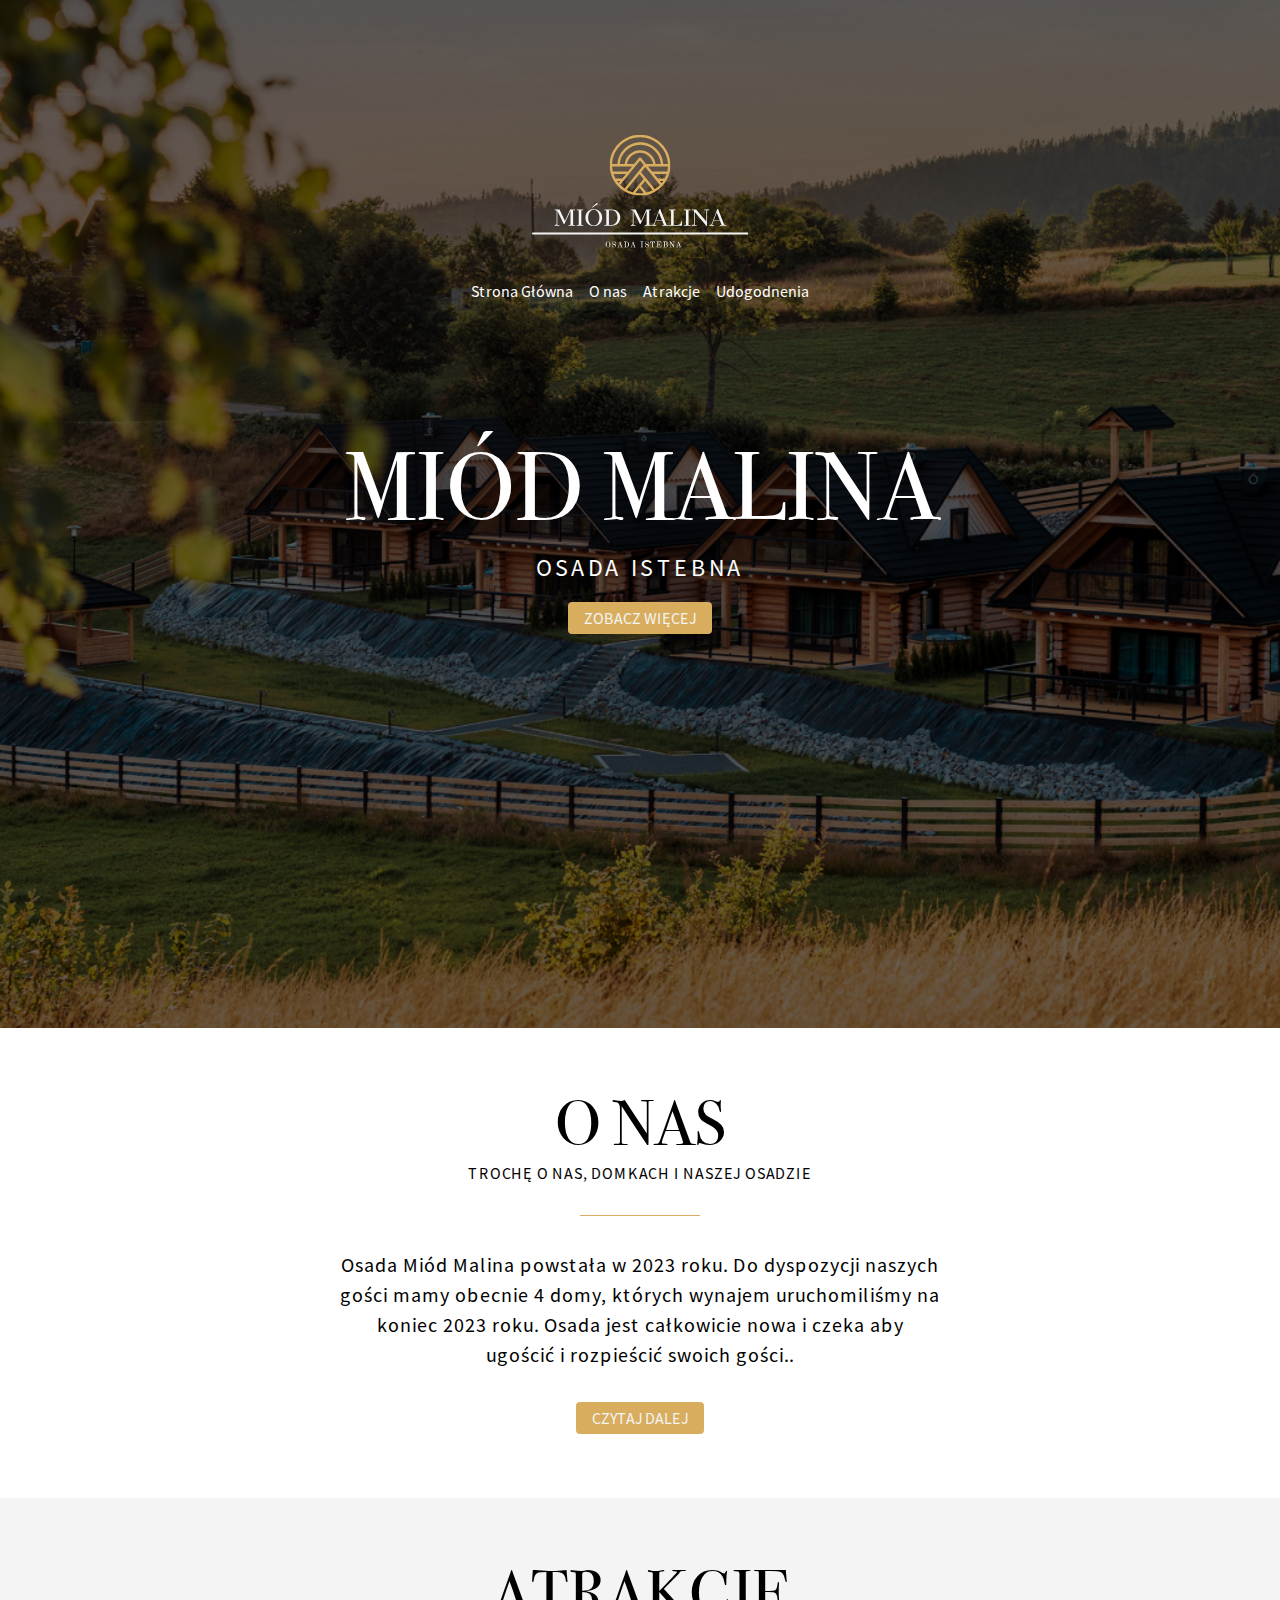
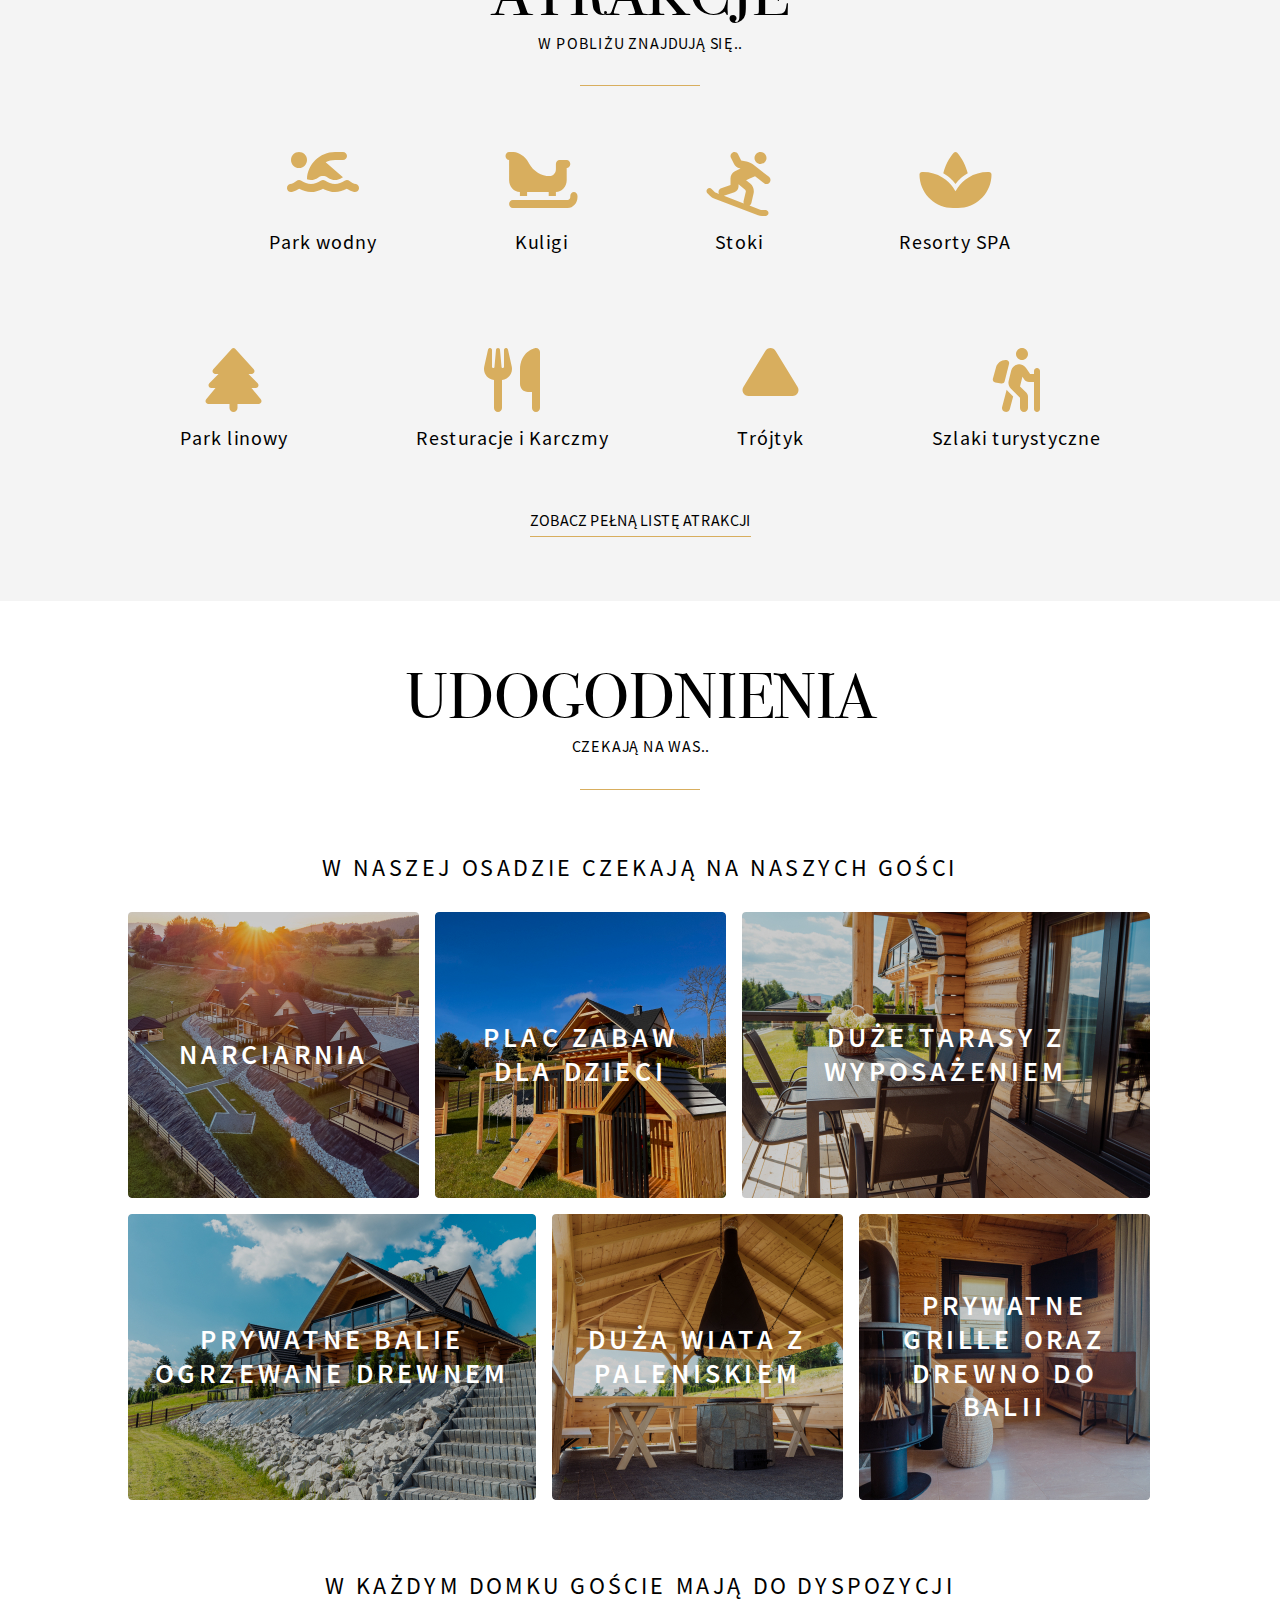
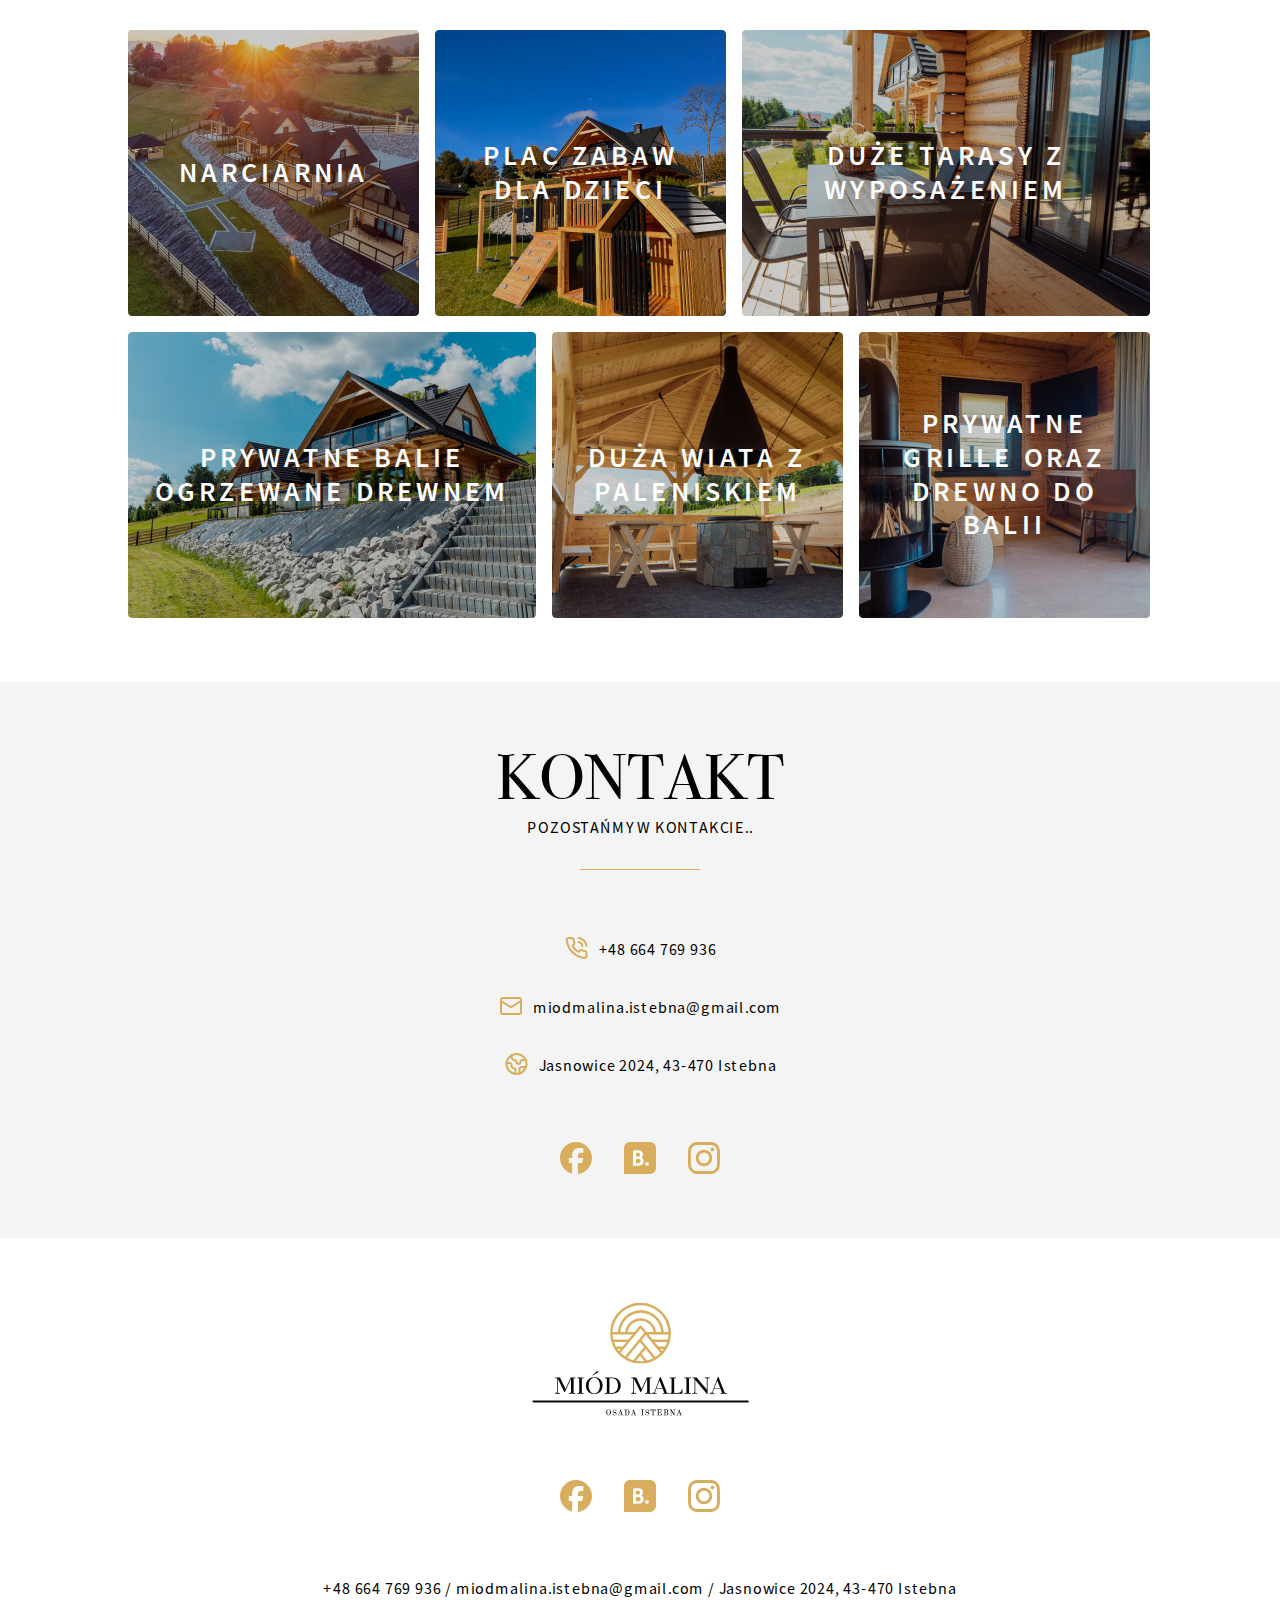
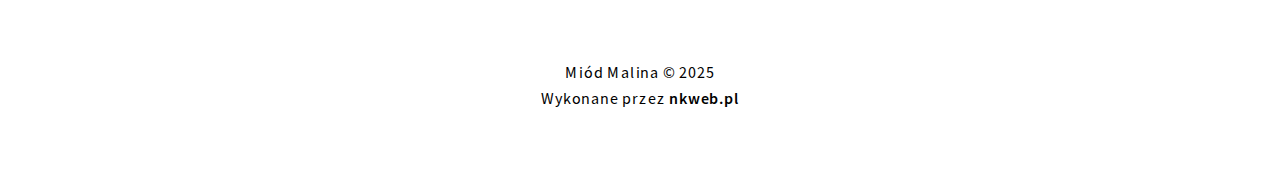
<file: holiday-resort/index.html>
<!DOCTYPE html>
<html lang="en">

<head>
	<meta charset="UTF-8">
	<meta name="viewport" content="width=device-width, initial-scale=1.0">
	<link rel="stylesheet" href="css/style.css">
	<title>MIÓD MALINA</title>
	<!-- favicon -->
	<link rel="apple-touch-icon" sizes="180x180" href="favicon/apple-touch-icon.png">
	<link rel="icon" type="image/png" sizes="32x32" href="favicon/favicon-32x32.png">
	<link rel="icon" type="image/png" sizes="16x16" href="favicon/favicon-16x16.png">
	<link rel="manifest" href="favicon/site.webmanifest">
</head>

<body>
	<div class="wrapper">
		<main class="page">
			<section class="page__hero hero">
				<div class="hero__container">
					<div class="hero__header">
						<img class="hero__logo" src="img/logo.svg" alt="Image">
						<nav class="hero__menu menu">
							<ul class="menu__list">
								<li class="menu__item">
									<a href="#" class="menu__link">Strona Główna</a>
								</li>
								<li class="menu__item">
									<a href="#" class="menu__link">O nas</a>
								</li>
								<li class="menu__item">
									<a href="#" class="menu__link">Atrakcje</a>
								</li>
								<li class="menu__item">
									<a href="#" class="menu__link">Udogodnenia</a>
								</li>
							</ul>
						</nav>
					</div>
					<div class="hero__content">
						<h1 class="hero__title">MIÓD MALINA</h1>
						<div class="hero__label">OSADA ISTEBNA
						</div>
						<a href="#" class="hero__button button">ZOBACZ WIĘCEJ</a>
					</div>
				</div>
				<img src="img/hero/main.jpg" class="hero__image" alt="Image">
			</section>
			<section class="page__about about">
				<div class="about__container">
					<div class="about__header header-block">
						<h2 class="header-block__title">O NAS</h2>
						<div class="header-block__text">
							<p>TROCHĘ O NAS, DOMKACH I NASZEJ OSADZIE</p>
						</div>
					</div>
					<div class="about__content">
						<div class="about__text">
							<p>
								Osada Miód Malina powstała w 2023 roku. Do dyspozycji naszych gości mamy obecnie 4 domy, których
								wynajem uruchomiliśmy
								na koniec 2023 roku. Osada jest całkowicie nowa i czeka aby ugościć i rozpieścić swoich gości..
							</p>
						</div>
						<a href="#" class="about__button button">
							CZYTAJ DALEJ
						</a>
					</div>
				</div>
			</section>
			<section class="page__activities activities">
				<div class="activities__container">
					<div class="activities__header header-block">
						<h2 class="header-block__title">ATRAKCJE</h2>
						<div class="header-block__text">
							<p>W POBLIŻU ZNAJDUJĄ SIĘ..</p>
						</div>
					</div>
					<div class="activities__items">
						<div class="activities__item item-activities">
							<div class="item-activities__image">
								<img src="img/activities/01.svg" class="item-activities__icon" alt="Image">
							</div>
							<div class="item-activities__label">
								Park wodny
							</div>
						</div>
						<div class="activities__item item-activities">
							<div class="item-activities__image">
								<img src="img/activities/02.svg" class="item-activities__icon" alt="Image">
							</div>
							<div class="item-activities__label">
								Kuligi
							</div>
						</div>
						<div class="activities__item item-activities">
							<div class="item-activities__image">
								<img src="img/activities/03.svg" class="item-activities__icon" alt="Image">
							</div>
							<div class="item-activities__label">
								Stoki
							</div>
						</div>
						<div class="activities__item item-activities">
							<div class="item-activities__image">
								<img src="img/activities/04.svg" class="item-activities__icon" alt="Image">
							</div>
							<div class="item-activities__label">
								Resorty SPA
							</div>
						</div>
						<div class="activities__item item-activities">
							<div class="item-activities__image">
								<img src="img/activities/05.svg" class="item-activities__icon" alt="Image">
							</div>
							<div class="item-activities__label">
								Park linowy
							</div>
						</div>
						<div class="activities__item item-activities">
							<div class="item-activities__image">
								<img src="img/activities/06.svg" class="item-activities__icon" alt="Image">
							</div>
							<div class="item-activities__label">
								Resturacje i Karczmy
							</div>
						</div>
						<div class="activities__item item-activities">
							<div class="item-activities__image">
								<img src="img/activities/07.svg" class="item-activities__icon" alt="Image">
							</div>
							<div class="item-activities__label">
								Trójtyk
							</div>
						</div>
						<div class="activities__item item-activities">
							<div class="item-activities__image">
								<img src="img/activities/08.svg" class="item-activities__icon" alt="Image">
							</div>
							<div class="item-activities__label">
								Szlaki turystyczne
							</div>
						</div>
					</div>
					<a href="#" class="activities__link">ZOBACZ PEŁNĄ LISTĘ ATRAKCJI</a>
				</div>
			</section>
			<section class="page__amenities amenities">
				<div class="amenities__container">
					<div class="amenities__header header-block">
						<h2 class="header-block__title">UDOGODNIENIA</h2>
						<div class="header-block__text">
							<p>CZEKAJĄ NA WAS..</p>
						</div>
					</div>
					<div class="amenities__sections">
						<div class="amenities__section section-amenities">
							<h3 class="section-amenities__title">W NASZEJ OSADZIE CZEKAJĄ NA NASZYCH GOŚCI</h3>
							<div class="section-amenities__items">
								<article class="section-amenities__item">
									<a href="#" class="section-amenities__link">
										<h4 class="section-amenities__label">
											NARCIARNIA
										</h4>
										<img src="img/amenities/01.jpg" class="section-amenities__image" alt="Image">
									</a>
								</article>
								<article class="section-amenities__item">
									<a href="#" class="section-amenities__link">
										<h4 class="section-amenities__label">
											PLAC ZABAW DLA DZIECI
										</h4>
										<img src="img/amenities/02.jpg" class="section-amenities__image" alt="Image">
									</a>
								</article>
								<article class="section-amenities__item">
									<a href="#" class="section-amenities__link">
										<h4 class="section-amenities__label">
											DUŻE TARASY Z WYPOSAŻENIEM
										</h4>
										<img src="img/amenities/03.jpg" class="section-amenities__image" alt="Image">
									</a>
								</article>
								<article class="section-amenities__item">
									<a href="#" class="section-amenities__link">
										<h4 class="section-amenities__label">
											PRYWATNE BALIE OGRZEWANE DREWNEM
										</h4>
										<img src="img/amenities/04.jpg" class="section-amenities__image" alt="Image">
									</a>
								</article>
								<article class="section-amenities__item">
									<a href="#" class="section-amenities__link">
										<h4 class="section-amenities__label">
											DUŻA WIATA Z PALENISKIEM
										</h4>
										<img src="img/amenities/05.jpg" class="section-amenities__image" alt="Image">
									</a>
								</article>
								<article class="section-amenities__item">
									<a href="#" class="section-amenities__link">
										<h4 class="section-amenities__label">
											PRYWATNE GRILLE ORAZ DREWNO DO BALII
										</h4>
										<img src="img/amenities/06.jpg" class="section-amenities__image" alt="Image">
									</a>
								</article>
							</div>
						</div>
						<div class="amenities__section section-amenities">
							<h3 class="section-amenities__title">W KAŻDYM DOMKU GOŚCIE MAJĄ DO DYSPOZYCJI</h3>
							<div class="section-amenities__items">
								<article class="section-amenities__item">
									<a href="#" class="section-amenities__link">
										<h4 class="section-amenities__label">
											NARCIARNIA
										</h4>
										<img src="img/amenities/01.jpg" class="section-amenities__image" alt="Image">
									</a>
								</article>
								<article class="section-amenities__item">
									<a href="#" class="section-amenities__link">
										<h4 class="section-amenities__label">
											PLAC ZABAW DLA DZIECI
										</h4>
										<img src="img/amenities/02.jpg" class="section-amenities__image" alt="Image">
									</a>
								</article>
								<article class="section-amenities__item">
									<a href="#" class="section-amenities__link">
										<h4 class="section-amenities__label">
											DUŻE TARASY Z WYPOSAŻENIEM
										</h4>
										<img src="img/amenities/03.jpg" class="section-amenities__image" alt="Image">
									</a>
								</article>
								<article class="section-amenities__item">
									<a href="#" class="section-amenities__link">
										<h4 class="section-amenities__label">
											PRYWATNE BALIE OGRZEWANE DREWNEM
										</h4>
										<img src="img/amenities/04.jpg" class="section-amenities__image" alt="Image">
									</a>
								</article>
								<article class="section-amenities__item">
									<a href="#" class="section-amenities__link">
										<h4 class="section-amenities__label">
											DUŻA WIATA Z PALENISKIEM
										</h4>
										<img src="img/amenities/05.jpg" class="section-amenities__image" alt="Image">
									</a>
								</article>
								<article class="section-amenities__item">
									<a href="#" class="section-amenities__link">
										<h4 class="section-amenities__label">
											PRYWATNE GRILLE ORAZ DREWNO DO BALII
										</h4>
										<img src="img/amenities/06.jpg" class="section-amenities__image" alt="Image">
									</a>
								</article>
							</div>
						</div>
					</div>
				</div>
			</section>
			<section class="page__contacts contacts">
				<div class="contacts__container">
					<div class="contacts__header header-block">
						<h2 class="header-block__title">KONTAKT</h2>
						<div class="header-block__text">
							<p>POZOSTAŃMY W KONTAKCIE..</p>
						</div>
					</div>
					<ul class="contacts__items">
						<li class="contacts__item">
							<a href="tel:+48664769936" class="contacts__link contacts__link--phone">+48 664 769 936</a>
						</li>
						<li class="contacts__item">
							<a href="mailto:miodmalina.istebna@gmail.com"
								class="contacts__link contacts__link--mail">miodmalina.istebna@gmail.com</a>
						</li>
						<li class="contacts__item">
							<a href="#" target="_blank" class="contacts__link contacts__link--map">Jasnowice 2024, 43-470
								Istebna</a>
						</li>
					</ul>
					<div class="contacts__social social">
						<a href="#" target="_blank" class="social__item">
							<img src="img/social/01.svg" alt="Image">
						</a>
						<a href="#" target="_blank" class="social__item">
							<img src="img/social/02.svg" alt="Image">
						</a>
						<a href="#" target="_blank" class="social__item">
							<img src="img/social/03.svg" alt="Image">
						</a>
					</div>
				</div>
			</section>
		</main>
		<footer class="footer">
			<div class="footer__container">
				<img src="img/footer-logo.svg" class="footer__logo" alt="Image">
				<div class="footer__social social">
					<a href="#" target="_blank" class="social__item">
						<img src="img/social/01.svg" alt="Image">
					</a>
					<a href="#" target="_blank" class="social__item">
						<img src="img/social/02.svg" alt="Image">
					</a>
					<a href="#" target="_blank" class="social__item">
						<img src="img/social/03.svg" alt="Image">
					</a>
				</div>
				<div class="footer__text">
					<a href="tel:+48664769936">+48 664 769 936</a> /
					<a href="mailto:miodmalina.istebna@gmail.com">miodmalina.istebna@gmail.com</a> /
					<a href="#" target="_blank">Jasnowice 2024, 43-470 Istebna</a>
				</div>
				<div class="footer__copy">
					<p>Miód Malina © 2025</p>
					<p>Wykonane przez <a href="#" target="_blank">nkweb.pl</a> </p>
				</div>
			</div>
		</footer>
	</div>
</body>

</html>
</file>
<file: holiday-resort/css/style.css>
@import url("fonts.css");
@import url("null.css");

/* ----------------- */
body {
	font-family: "Source Sans Pro", sans-serif;
}

[class*="__container"] {
	max-width: 1054px;
	/* 1054 = 1024 + 15*2*/
	padding-inline: 15px;
	margin: 0 auto;
}

/*  ------------  */

.page {}

[class*="page__"], .footer {
	padding-block: 64px;
}

@media (max-width:767.98px) {
	[class*="page__"],
		.footer {
		padding-block: 32px;
	}
}

/* Components */

.button {
	border-radius: 4px;
	background-color: #d8ae5e;
	color: #f4f4f4;
	text-transform: uppercase;
	padding: 8px 16px;
	transition: background-color 0.3s;
}

@media (any-hover:hover) {
	.button:hover {
		background-color: #9a7c43;
	}
}


.header-block {
	text-align: center;
}

.header-block::after {
	content: "";
	width: 120px;
	height: 1px;
	background-color: #d8ae5e;
	margin-top: 32px;
}

.header-block__title {
	font-family: "Bodoni 72", serif;
	text-transform: uppercase;
	font-size: 64px;
}

.header-block__title:not(:last-child) {
	margin-bottom: 8px;
}

.header-block__text {
	letter-spacing: 0.8px;
	line-height: 1.2;
	text-transform: uppercase;
}

.header-block__text p:not(:last-child) {
	margin-bottom: 5px;
}

@media (max-width:767.98px) {
	.header-block__title {
		font-size: 46px;
	}

	.header-block::after {
		margin-top: 16px;
	}

	.header-block__text {
		font-size: 14px;
	}
}

@media (max-width:479.98px) {
	.header-block__title {
		font-size: 32px;
	}
}

/* ---------------- */

.wrapper {
	min-height: 100%;

	display: flex; /* притискаємо до низу footer */
	flex-direction: column; /* притискаємо до низу footer */
}

.wrapper > main {
	flex-grow: 1; /* притискаємо до низу footer */
}

.hero {
	position: relative;
	color: #ffffff;
}

.hero::before {
	content: "";
	position: absolute;
	width: 100%;
	height: 100%;
	top: 0;
	left: 0;
	background-color: #000000;
	z-index: 2;
	opacity: 0.6;
}

.hero__container {
	position: relative;
	z-index: 3;
	min-height: 100svh;

	display: flex;
	flex-direction: column;
	align-items: center;
	row-gap: 15.533981svh;
	/* 128/824 */

	padding-block: 7.76699svh;
	/* 64/824 */
}

.hero__header {
	text-align: center;
	display: flex;
	flex-direction: column;
	align-items: center;
	row-gap: 3.883495svh;
	/* 32/824 */
}

.hero__logo {}

/* .hero__logo:not(:last-child) {
margin-bottom: 32px;
} */

.hero__menu {}

.menu {}

.menu__list {
	display: flex;

	/* ОБОВ'ЯЗКОВО */
	flex-wrap: wrap;
	justify-content: center;

	column-gap: 16px;
	row-gap: 10px;
}

.menu__item {}

.menu__link {}

@media (any-hover:hover) {
	.menu__link:hover {
		text-decoration: underline;
	}
}


.hero__content {
	text-align: center;
	display: flex;
	flex-direction: column;
	align-items: center;
	row-gap: 2.427184svh;
	/* 20/824 */
}

.hero__title {
	text-transform: uppercase;
	font-family: "Bodoni 72", serif;
	/* шрифт з засічками */
	font-size: 96px;
}

.hero__label {
	letter-spacing: 3.6px;
	font-size: 24px;
	text-transform: uppercase;
}

.hero__button {}

.hero__image {
	position: absolute;
	width: 100%;
	height: 100%;
	left: 0;
	top: 0;
	object-fit: cover;
}

@media (max-width: 767.98px) {
	.hero__title {
		font-size: 66px;
	}

	.menu__link {
		font-size: 20px;
	}
}

/* -----.about ----------- */

.about {}

.about__container {}

.about__header {
	margin-bottom: 32px;
}

.about__content {
	max-width: 600px;
	margin: 0 auto;
	text-align: center;
}

.about__text {
	letter-spacing: 1px;
	line-height: 1.5;
	font-size: 20px;
}

.about__text:not(:last-child) {
	margin-bottom: 32px;
}

.about__text p:not(:last-child) {
	margin-bottom: 10px;
}

.about__button {}

@media (max-width:767.98px) {
	.about__text {
		font-size: 16px;
	}

	.about__text:not(:last-child) {
		margin-bottom: 16px;
	}

	.about__header {
		margin-bottom: 16px;
	}

}

/*  -----------------------  */


.activities {
	background-color: #f4f4f4;
}

.activities__container {
	display: flex;
	flex-direction: column;
	gap: 64px;
	align-items: center;
}

.activities__header {}

.activities__items {
	max-width: 930px;
	margin: 0 auto;
	align-self: stretch;
	display: flex;
	flex-wrap: wrap;
	justify-content: center;
	column-gap: 128px;
	row-gap: 96px;
}

.activities__item {
	text-align: center;
	flex: 0 1 auto;
	display: flex;
	flex-direction: column;
	justify-content: space-between;
}

.item-activities {}

.item-activities__image {
	flex-grow: 1;
}

.item-activities__icon {
	max-width: 100%;
}

.item-activities__image:not(:last-child) {
	margin-bottom: 16px;
}

.item-activities__label {
	letter-spacing: 1px;
	font-size: 20px;
}

.activities__link {
	padding-bottom: 8px;
	border-bottom: 1px solid #d8ae5e;
	transition: all 0.3s;
}

@media (any-hover:hover) {
	.activities__link:hover {
		border-bottom: 1px solid #000000;
	}
}

@media (max-width:991.98px) {
	.activities__items {
		row-gap: 50px;
		column-gap: 80px;
	}

	.activities__container {
		gap: 44px;
	}
}

@media (max-width:767.98px) {
	.activities__items {
		row-gap: 30px;
		column-gap: 50px;
	}

	.activities__container {
		gap: 32px;
	}
}

@media (max-width:430px) {
	.activities__items {
		justify-content: flex-start;
		row-gap: 25px;
		column-gap: 20px;
	}

	.activities__item {
		flex-direction: row;
		text-align: left;
		align-items: center;
		justify-content: flex-start;
		column-gap: 20px;
		flex: 1 1 100%;
	}

	.item-activities__image {
		flex: 0 0 60px;
	}

	.item-activities__image:not(:last-child) {
		margin-bottom: 0px;
	}
}

/* --------------------------------- */

.amenities {}

.amenities__container {}

.amenities__header {}

.amenities__header:not(:last-child) {
	margin-bottom: 64px;
}

.amenities__sections {}


.amenities__section {}

.amenities__section:not(:last-child) {
	margin-bottom: 74px;
}

.section-amenities {}

.section-amenities__title {
	text-align: center;
	text-transform: uppercase;
	letter-spacing: 3.6px;
	font-size: 24px;
}

.section-amenities__title:not(:last-child) {
	margin-bottom: 32px;
}

.section-amenities__items {
	display: flex;
	flex-wrap: wrap;
	gap: 16px;
}

.section-amenities__item {
	border-radius: 4px;
	overflow: hidden;

	flex-basis: 291px;
}

@media (any-hover: hover) {
	.section-amenities__item:hover .section-amenities__image {
		transform: scale(1.05);
	}
}

.section-amenities__item:nth-child(6n + 3),
.section-amenities__item:nth-child(6n + 4) {
	flex-basis: 408px;
}

.section-amenities__item:nth-child(6n + 3) .section-amenities__link,
.section-amenities__item:nth-child(6n + 4) .section-amenities__link {
	aspect-ratio: 408 / 286;
}

.section-amenities__link {
	position: relative;
	display: flex;
	justify-content: center;
	align-items: center;
	text-align: center;
	padding: 20px;
	aspect-ratio: 291 / 286;
}

.section-amenities__link::after {
	position: absolute;
	width: 100%;
	height: 100%;
	top: 0;
	left: 0;
	content: "";
	background-color: #000000;
	opacity: 0.2;
}

.section-amenities__label {
	position: relative;
	z-index: 2;
	color: #ffffff;
	text-transform: uppercase;
	font-weight: 600;
	letter-spacing: 4.2px;
	font-size: 28px;
	line-height: 1.2;
}

.section-amenities__image {
	position: absolute;
	top: 0;
	left: 0;
	width: 100%;
	height: 100%;
	object-fit: cover;
	transition: all 0.5s;
}

@media (max-width: 1049.98px) {
	.section-amenities__items {
		justify-content: center;
	}
}

@media (max-width: 767.98px) {
	.amenities__header:not(:last-child) {
		margin-bottom: 32px;
	}

	.amenities__section:not(:last-child) {
		margin-bottom: 32px;
	}
}

/* ----------------------------------- */


.contacts {
	background-color: #f4f4f4;
}

.contacts__container {
	display: flex;
	flex-direction: column;
	gap: 64px;
}

.contacts__header {}

.contacts__items {
	display: flex;
	flex-direction: column;
	align-items: center;
	gap: 32px;
}

.contacts__item {
	display: flex;
	flex-direction: column;
	align-items: center;
}

.contacts__link {
	letter-spacing: 0.8px;
	display: flex;
	gap: 10px;
	align-items: center;
}

.contacts__link::before {

}

.contacts__link--phone::before {
	content: url("../img/contacts/phone.svg");
}

.contacts__link--mail::before {
	content: url("../img/contacts/mail.svg");
}

.contacts__link--map::before {
	content: url("../img/contacts/map.svg");
}

.contacts__social {}

@media (any-hover:hover) {
	.contacts__link:hover {
		text-decoration: underline;
	}
}

@media (max-width: 767.98px) {
	.contacts__container {
		gap: 32px;
	}
	.contacts__items {
	gap: 15px;
		}
}

/* ------------------------ */

.social {
	display: flex;
	flex-wrap: wrap;
	justify-content: center;
	column-gap: 32px;
	row-gap: 16px;
}

.social__item {}

/* ------------------------- */

.footer {}

.footer__container {
	display: flex;
	flex-direction: column;
	align-items: center;
	gap: 64px;
	letter-spacing: 0.8px;
}

.footer__logo {}

.footer__social {}

.footer__text {
	line-height: 1.5;
	text-align: center;
}

.footer__copy {
	text-align: center;
}

.footer__copy p:not(:last-child) {
margin-bottom: 10px;
}

.footer__copy a {
	font-weight: 600;
}

@media (any-hover: hover) {
	.footer__copy a:hover {
		text-decoration: underline;
	}

	.footer__text a:hover {
		text-decoration: underline;
	}
}

@media (max-width: 767.98px) {
	.footer__container {
		gap: 32px;
	}
}
</file>
